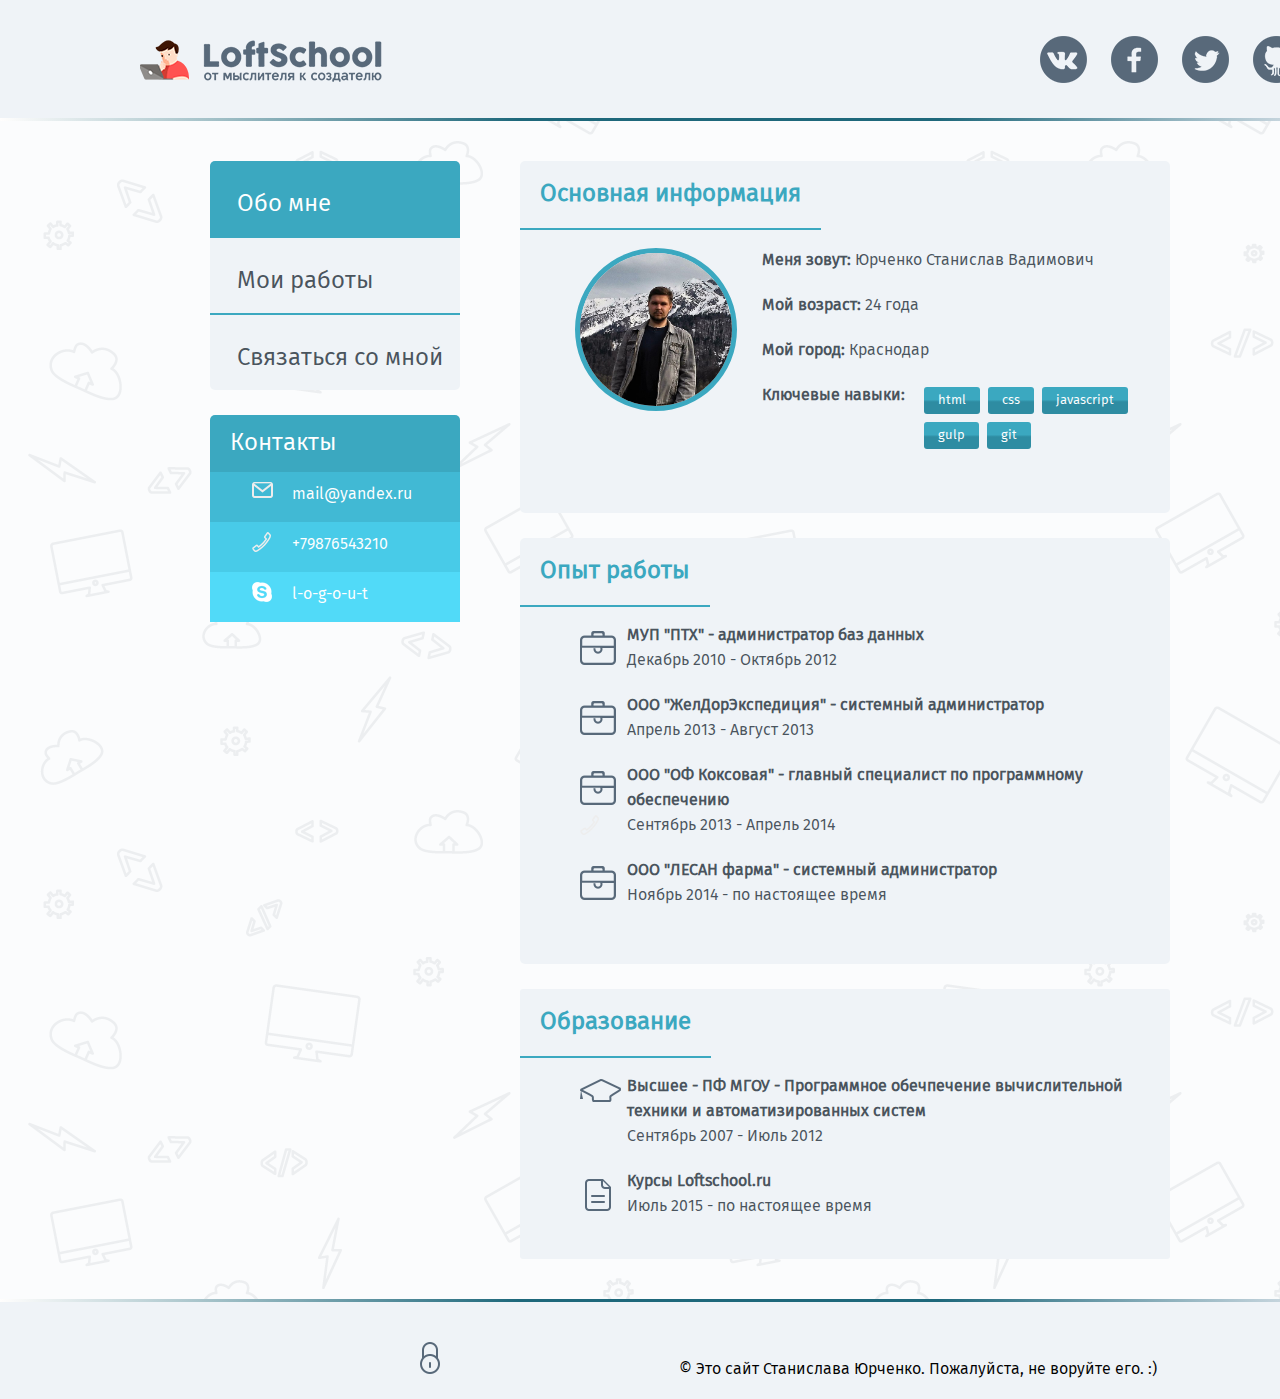
<file: index.html>
<!DOCTYPE html>
<html lang="ru-RU">
<head>
	<meta charset="UTF-8">
	<meta http-equiv="x-ua-compatible" content="ie=edge">
  	<meta name="viewport" content="width=device-width, initial-scale=1">
	<title>first dz</title>
	<link rel="stylesheet" href="css/normalize.css">
	<link rel="stylesheet" href="css/main.css">
	<link rel="stylesheet" href="fonts/fira/fira.css">
	<link rel="stylesheet" href="css/sprites.css">
	<link rel="stylesheet" href="css/navigation.css">
	<link rel="stylesheet" href="css/content.css">
</head>
<body>
	<header class="header"> 
		<div class="logo">
			<img src="images/logo.png" alt="Logo">
		</div>
		<div class="social">
			<a href="http://vk.com"></a>
			<a href="http://facebook.com"></a>
			<a href="http://twitter.com"></a>
			<a href="http://github.com"></a>
		</div>
	</header>
	<div class="gradient_border"></div>
	<div class="main">
		<div class="left_sidebar">
			<div class="nav">
				<ul class="navig">
					<a href="index.html"><li class="navig_item">Обо мне</li></a>
					<a href="works.html"><li class="navig_item">Мои работы</li></a>
					<a href="#"><li class="navig_item">Связаться со мной</li></a>
				</ul>
			</div>
			<div class="contacts">
				<ul class="contact">
					<li class="contact_item">Контакты</li>
					<li class="contact_item mail"><a href="mailto:mail@yandex.ru">mail@yandex.ru</a></li>
					<li class="contact_item phone"><a href="tel:+79876543210">+79876543210</a></li>
					<li class="contact_item skype"><a href="skype:l-o-g-o-u-t">l-o-g-o-u-t</a></li>
				</ul>
			</div>
		</div>
		<div class="content">
			<div class="about">
				<h2 class="about_header">Основная информация</h2>
				<div class="about_body">
					<img class="photo" src="images/me.jpg" alt="Мое фото" width="152">
					<ul class="aboutlist">
						<li class="aboutlist_item">
							<span class="bold_text">Меня зовут:</span>
							Юрченко Станислав Вадимович
						</li>
						<li class="aboutlist_item">
							<span class="bold_text">Мой возраст:</span>
							 24 года
						</li>
						<li class="aboutlist_item">
							<span class="bold_text">Мой город:</span>
							Краснодар
						</li>
						<li class="aboutlist_item">
							<span class="bold_text">Ключевые навыки:</span>
								<div class="knowleges_wrapper">
								<div class="knowleges">html</div>
								<div class="knowleges">css</div>
								<div class="knowleges">javascript</div>
								<div class="knowleges">gulp</div>
								<div class="knowleges">git</div>
							</div>	
						</li>
						
					</ul>
				</div>
			</div>
			<div class="work">
				<h2 class="about_header">Опыт работы</h2>
				<ul class="worklist">
					<li class="worklist_item">
						<p>МУП "ПТХ" - администратор баз данных</p>
						<span class="description">Декабрь 2010 - Октябрь 2012</span>
					</li>
					<li class="worklist_item">
						<p>ООО "ЖелДорЭкспедиция" - системный администратор</p>
						<span class="description">Апрель 2013 - Август 2013</span>
					</li>
					<li class="worklist_item">
						<p>ООО "ОФ Коксовая" - главный специалист по программному обеспечению</p>
						<span class="description">Сентябрь 2013 - Апрель 2014</span>
					</li>
					<li class="worklist_item">
						<p>ООО "ЛЕСАН фарма" - системный администратор</p>
						<span class="description">Ноябрь 2014 - по настоящее время</span>
					</li>
				</ul>
			</div>
			<div class="study">
				<h2 class="about_header">Образование</h2>
				<ul class="studylist">
					<li class="studylist_item study_vpo">
						<p>Высшее - ПФ МГОУ - Программное обечпечение вычислительной техники и автоматизированных систем</p>
						<span class="description">Сентябрь 2007 - Июль 2012</span>
					</li>
					<li class="studylist_item study_cources">
						<p>Курсы Loftschool.ru</p>
						<span class="description">Июль 2015 - по настоящее время</span>
					</li>
				</ul>
			</div>
		</div>
	</div>
	<footer class="footer">
	<div class="gradient_border"></div>
		<div class="enter"></div>
			<p class="copy"> &copy Это сайт Станислава Юрченко. Пожалуйста, не воруйте его. :)</p>
		</div>
	</footer>
</body>
</html>
</file>
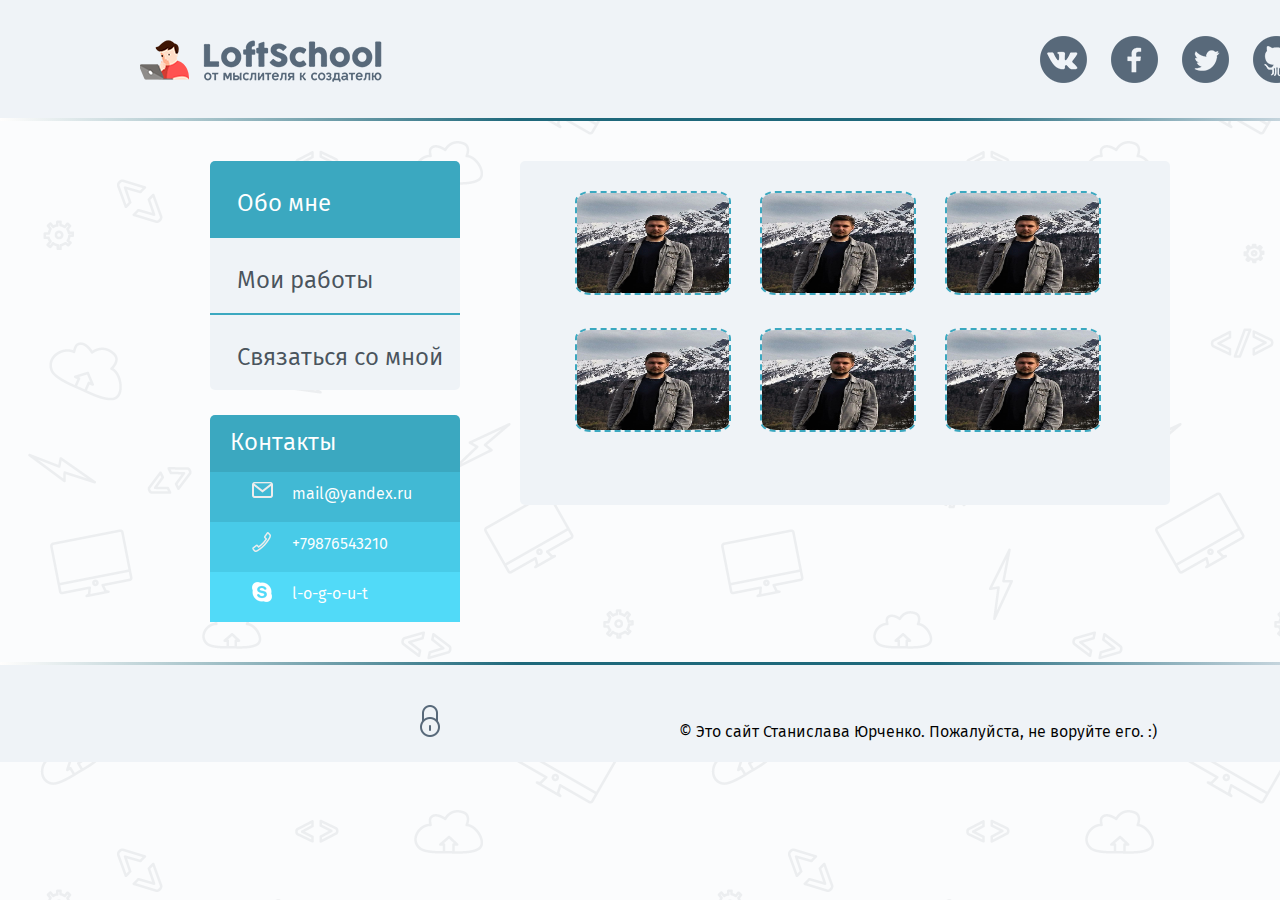
<file: works.html>
<!DOCTYPE html>
<html lang="ru-RU">
<head>
	<meta charset="UTF-8">
	<title>Works</title>
	<link rel="stylesheet" href="css/normalize.css">
	<link rel="stylesheet" href="css/main.css">
	<link rel="stylesheet" href="fonts/fira/fira.css">
	<link rel="stylesheet" href="css/sprites.css">
	<link rel="stylesheet" href="css/navigation.css">
	<link rel="stylesheet" href="css/content.css">
</head>
<body>
	<header class="header"> 
		<div class="logo">
			<img src="images/logo.png" alt="Logo">
		</div>
		<div class="social">
			<a href="http://vk.com"></a>
			<a href="http://facebook.com"></a>
			<a href="http://twitter.com"></a>
			<a href="http://github.com"></a>
		</div>
	</header>
	<div class="gradient_border"></div>
	<div class="main">
		<div class="left_sidebar">
			<div class="nav">
				<ul class="navig">
					<a href="index.html"><li class="navig_item">Обо мне</li></a>
					<a href="works.html"><li class="navig_item">Мои работы</li></a>
					<a href="#"><li class="navig_item">Связаться со мной</li></a>
				</ul>
			</div>
			<div class="contacts">
				<ul class="contact">
					<li class="contact_item">Контакты</li>
					<li class="contact_item mail"><a href="mailto:mail@yandex.ru">mail@yandex.ru</a></li>
					<li class="contact_item phone"><a href="tel:+79876543210">+79876543210</a></li>
					<li class="contact_item skype"><a href="skype:l-o-g-o-u-t">l-o-g-o-u-t</a></li>
				</ul>
			</div>
		</div>
		<div class="content">
			<div class="about">
				<div class="works">
					<img src="images/me.jpg" alt="" class="works_item" width="152" height="100">
					<img src="images/me.jpg" alt="" class="works_item" width="152" height="100">
					<img src="images/me.jpg" alt="" class="works_item" width="152" height="100">
					<img src="images/me.jpg" alt="" class="works_item" width="152" height="100">
					<img src="images/me.jpg" alt="" class="works_item" width="152" height="100">
					<img src="images/me.jpg" alt="" class="works_item" width="152" height="100">
				</div>
			</div>
		</div>
	</div>
	<footer class="footer">
	<div class="gradient_border"></div>
		<div class="enter"></div>
			<p class="copy"> &copy Это сайт Станислава Юрченко. Пожалуйста, не воруйте его. :)</p>
	</footer>
</body>
</html>
</file>
<file: css/main.css>
body{
	background-image: url("../images/comppattern2.png");
	overflow: scroll;
	min-width: 1400px;
}

.header{
	background-color: #eff3f7;
	height: 78px;
	padding: 40px 0 0 0;
}

.logo{
	margin-left: 10%;
	position: relative;
	float: left;
}

.social{
	display: inline-block;
    float: left;
    margin: -4px 0 0 47%;
}

.footer{
	background-color: #eff3f7;
	height: 100px;
	width: 100%;
	bottom: 0;
	margin-top: 40px;
	clear: both;
	font-family: fira_sansbook, Arial, sans-serif;
}

.enter{
	margin-left: 30%;
    width:21px;
    padding-top: 32px;
    margin-top: 40px;
    display: inline-block;
}

.copy{
	display: inline-block;
	margin-left: 234px;
}


.main{
	margin: 40px 0 40px 15%;
	font-family: fira_sansbook, Arial, sans-serif;
}

.left_sidebar{
	display: inline-block;
	float: left;
	margin-bottom: 40px;
}


.content{
	display: inline-block;
	margin-left: 60px;
	width:650px;
}
</file>
<file: fonts/fira/fira.css>
@font-face {
    font-family: 'fira_sanstwo';
    src: url('firasans-two.eot');
    src: url('firasans-two.eot?#iefix') format('embedded-opentype'),
         url('firasans-two.woff') format('woff'),
         url('firasans-two.ttf') format('truetype');
    font-weight: normal;
    font-style: normal;
}

@font-face {
    font-family: 'fira_sanstwo_italic';
    src: url('firasans-twoitalic.eot');
    src: url('firasans-twoitalic.eot?#iefix') format('embedded-opentype'),
         url('firasans-twoitalic.woff') format('woff'),
         url('firasans-twoitalic.ttf') format('truetype');
    font-weight: normal;
    font-style: normal;
}

@font-face {
    font-family: 'fira_sanseight';
    src: url('firasans-eight.eot');
    src: url('firasans-eight.eot?#iefix') format('embedded-opentype'),
         url('firasans-eight.woff') format('woff'),
         url('firasans-eight.ttf') format('truetype');
    font-weight: normal;
    font-style: normal;
}

@font-face {
    font-family: 'fira_sanseight_italic';
    src: url('firasans-eightitalic.eot');
    src: url('firasans-eightitalic.eot?#iefix') format('embedded-opentype'),
         url('firasans-eightitalic.woff') format('woff'),
         url('firasans-eightitalic.ttf') format('truetype');
    font-weight: normal;
    font-style: normal;
}

@font-face {
    font-family: 'fira_sanshair';
    src: url('firasans-hair.eot');
    src: url('firasans-hair.eot?#iefix') format('embedded-opentype'),
         url('firasans-hair.woff') format('woff'),
         url('firasans-hair.ttf') format('truetype');
    font-weight: normal;
    font-style: normal;
}

@font-face {
    font-family: 'fira_sanshair_italic';
    src: url('firasans-hairitalic.eot');
    src: url('firasans-hairitalic.eot?#iefix') format('embedded-opentype'),
         url('firasans-hairitalic.woff') format('woff'),
         url('firasans-hairitalic.ttf') format('truetype');
    font-weight: normal;
    font-style: normal;
}

@font-face {
    font-family: 'fira_sansthin';
    src: url('firasans-thin.eot');
    src: url('firasans-thin.eot?#iefix') format('embedded-opentype'),
         url('firasans-thin.woff') format('woff'),
         url('firasans-thin.ttf') format('truetype');
    font-weight: normal;
    font-style: normal;
}

@font-face {
    font-family: 'fira_sansthin_italic';
    src: url('firasans-thinitalic.eot');
    src: url('firasans-thinitalic.eot?#iefix') format('embedded-opentype'),
         url('firasans-thinitalic.woff') format('woff'),
         url('firasans-thinitalic.ttf') format('truetype');
    font-weight: normal;
    font-style: normal;
}

@font-face {
    font-family: 'fira_sansultralight';
    src: url('firasans-ultralight.eot');
    src: url('firasans-ultralight.eot?#iefix') format('embedded-opentype'),
         url('firasans-ultralight.woff') format('woff'),
         url('firasans-ultralight.ttf') format('truetype');
    font-weight: normal;
    font-style: normal;
}

@font-face {
    font-family: 'fira_sansultralight_italic';
    src: url('firasans-ultralightitalic.eot');
    src: url('firasans-ultralightitalic.eot?#iefix') format('embedded-opentype'),
         url('firasans-ultralightitalic.woff') format('woff'),
         url('firasans-ultralightitalic.ttf') format('truetype');
    font-weight: normal;
    font-style: normal;
}

@font-face {
    font-family: 'fira_sansextralight';
    src: url('firasans-extralight.eot');
    src: url('firasans-extralight.eot?#iefix') format('embedded-opentype'),
         url('firasans-extralight.woff') format('woff'),
         url('firasans-extralight.ttf') format('truetype');
    font-weight: normal;
    font-style: normal;
}

@font-face {
    font-family: 'fira_sansextralight_italic';
    src: url('firasans-extralightitalic.eot');
    src: url('firasans-extralightitalic.eot?#iefix') format('embedded-opentype'),
         url('firasans-extralightitalic.woff') format('woff'),
         url('firasans-extralightitalic.ttf') format('truetype');
    font-weight: normal;
    font-style: normal;
}

@font-face {
    font-family: 'fira_sanslight';
    src: url('firasans-light.eot');
    src: url('firasans-light.eot?#iefix') format('embedded-opentype'),
         url('firasans-light.woff') format('woff'),
         url('firasans-light.ttf') format('truetype');
    font-weight: normal;
    font-style: normal;
}

@font-face {
    font-family: 'fira_sanslight_italic';
    src: url('firasans-lightitalic.eot');
    src: url('firasans-lightitalic.eot?#iefix') format('embedded-opentype'),
         url('firasans-lightitalic.woff') format('woff'),
         url('firasans-lightitalic.ttf') format('truetype');
    font-weight: normal;
    font-style: normal;
}

@font-face {
    font-family: 'fira_sansbook';
    src: url('firasans-book.eot');
    src: url('firasans-book.eot?#iefix') format('embedded-opentype'),
         url('firasans-book.woff') format('woff'),
         url('firasans-book.ttf') format('truetype');
    font-weight: normal;
    font-style: normal;
}

@font-face {
    font-family: 'fira_sansbook_italic';
    src: url('firasans-bookitalic.eot');
    src: url('firasans-bookitalic.eot?#iefix') format('embedded-opentype'),
         url('firasans-bookitalic.woff') format('woff'),
         url('firasans-bookitalic.ttf') format('truetype');
    font-weight: normal;
    font-style: normal;
}

@font-face {
    font-family: 'fira_sansregular';
    src: url('firasans-regular.eot');
    src: url('firasans-regular.eot?#iefix') format('embedded-opentype'),
         url('firasans-regular.woff') format('woff'),
         url('firasans-regular.ttf') format('truetype');
    font-weight: normal;
    font-style: normal;
}

@font-face {
    font-family: 'fira_sansitalic';
    src: url('firasans-regularitalic.eot');
    src: url('firasans-regularitalic.eot?#iefix') format('embedded-opentype'),
         url('firasans-regularitalic.woff') format('woff'),
         url('firasans-regularitalic.ttf') format('truetype');
    font-weight: normal;
    font-style: normal;
}

@font-face {
    font-family: 'fira_sansmedium';
    src: url('firasans-medium.eot');
    src: url('firasans-medium.eot?#iefix') format('embedded-opentype'),
         url('firasans-medium.woff') format('woff'),
         url('firasans-medium.ttf') format('truetype');
    font-weight: normal;
    font-style: normal;
}

@font-face {
    font-family: 'fira_sansmedium_italic';
    src: url('firasans-mediumitalic.eot');
    src: url('firasans-mediumitalic.eot?#iefix') format('embedded-opentype'),
         url('firasans-mediumitalic.woff') format('woff'),
         url('firasans-mediumitalic.ttf') format('truetype');
    font-weight: normal;
    font-style: normal;
}

@font-face {
    font-family: 'fira_sanssemibold';
    src: url('firasans-semibold.eot');
    src: url('firasans-semibold.eot?#iefix') format('embedded-opentype'),
         url('firasans-semibold.woff') format('woff'),
         url('firasans-semibold.ttf') format('truetype');
    font-weight: normal;
    font-style: normal;
}

@font-face {
    font-family: 'fira_sanssemibold_italic';
    src: url('firasans-semibolditalic.eot');
    src: url('firasans-semibolditalic.eot?#iefix') format('embedded-opentype'),
         url('firasans-semibolditalic.woff') format('woff'),
         url('firasans-semibolditalic.ttf') format('truetype');
    font-weight: normal;
    font-style: normal;
}

@font-face {
    font-family: 'fira_sansbold';
    src: url('firasans-bold.eot');
    src: url('firasans-bold.eot?#iefix') format('embedded-opentype'),
         url('firasans-bold.woff') format('woff'),
         url('firasans-bold.ttf') format('truetype');
    font-weight: normal;
    font-style: normal;
}

@font-face {
    font-family: 'fira_sansbold_italic';
    src: url('firasans-bolditalic.eot');
    src: url('firasans-bolditalic.eot?#iefix') format('embedded-opentype'),
         url('firasans-bolditalic.woff') format('woff'),
         url('firasans-bolditalic.ttf') format('truetype');
    font-weight: normal;
    font-style: normal;
}

@font-face {
    font-family: 'fira_sansextrabold';
    src: url('firasans-extrabold.eot');
    src: url('firasans-extrabold.eot?#iefix') format('embedded-opentype'),
         url('firasans-extrabold.woff') format('woff'),
         url('firasans-extrabold.ttf') format('truetype');
    font-weight: normal;
    font-style: normal;
}

@font-face {
    font-family: 'fira_sansextrabold_italic';
    src: url('firasans-extrabolditalic.eot');
    src: url('firasans-extrabolditalic.eot?#iefix') format('embedded-opentype'),
         url('firasans-extrabolditalic.woff') format('woff'),
         url('firasans-extrabolditalic.ttf') format('truetype');
    font-weight: normal;
    font-style: normal;
}

@font-face {
    font-family: 'fira_sansheavy';
    src: url('firasans-heavy.eot');
    src: url('firasans-heavy.eot?#iefix') format('embedded-opentype'),
         url('firasans-heavy.woff') format('woff'),
         url('firasans-heavy.ttf') format('truetype');
    font-weight: normal;
    font-style: normal;
}

@font-face {
    font-family: 'fira_sansheavy_italic';
    src: url('firasans-heavyitalic.eot');
    src: url('firasans-heavyitalic.eot?#iefix') format('embedded-opentype'),
         url('firasans-heavyitalic.woff') format('woff'),
         url('firasans-heavyitalic.ttf') format('truetype');
    font-weight: normal;
    font-style: normal;
}

@font-face {
    font-family: 'fira_sansultra';
    src: url('firasans-ultra.eot');
    src: url('firasans-ultra.eot?#iefix') format('embedded-opentype'),
         url('firasans-ultra.woff') format('woff'),
         url('firasans-ultra.ttf') format('truetype');
    font-weight: normal;
    font-style: normal;
}

@font-face {
    font-family: 'fira_sansultra_italic';
    src: url('firasans-ultraitalic.eot');
    src: url('firasans-ultraitalic.eot?#iefix') format('embedded-opentype'),
         url('firasans-ultraitalic.woff') format('woff'),
         url('firasans-ultraitalic.ttf') format('truetype');
    font-weight: normal;
    font-style: normal;
}

@font-face {
    font-family: 'fira_monobold';
    src: url('firamono-bold.eot');
    src: url('firamono-bold.eot?#iefix') format('embedded-opentype'),
         url('firamono-bold.woff') format('woff'),
         url('firamono-bold.ttf') format('truetype');
    font-weight: normal;
    font-style: normal;
}

@font-face {
    font-family: 'fira_monoregular';
    src: url('firamono-regular.eot');
    src: url('firamono-regular.eot?#iefix') format('embedded-opentype'),
         url('firamono-regular.woff') format('woff'),
         url('firamono-regular.ttf') format('truetype');
    font-weight: normal;
    font-style: normal;
}
</file>
<file: css/sprites.css>
.social a{
    margin-right: 24px;
    padding-left: 47px;
    padding-bottom: 30px;
}
.social a[href^="http://vk.com"]{
    background: url(../images/sprites/spritesheet.png) -5px -660px no-repeat;
    
}

.social a[href^="http://twitter.com"]{
    background: url(../images/sprites/spritesheet.png) -5px -504px no-repeat;
}

.social a[href^="http://github.com"]{
    background: url(../images/sprites/spritesheet.png) -5px -218px no-repeat;
}
.social a[href^="http://facebook.com"]{
    background: url(../images/sprites/spritesheet.png) -5px -104px no-repeat;
}


.social a[href^="http://vk.com"]:hover{
    background: url(../images/sprites/spritesheet.png) -5px -603px no-repeat;
}

.social a[href^="http://twitter.com"]:hover{
    background: url(../images/sprites/spritesheet.png) -5px -447px no-repeat;
}

.social a[href^="http://github.com"]:hover{
    background: url(../images/sprites/spritesheet.png) -5px -161px no-repeat;
}
.social a[href^="http://facebook.com"]:hover{
    background: url(../images/sprites/spritesheet.png) -5px -47px no-repeat;
}


.enter{
    background: url(../images/sprites/spritesheet.png) -5px -275px  no-repeat;
}
.enter:hover{
    background: url(../images/sprites/spritesheet.png) -5px -561px no-repeat;
}

.worklist_item{
    background: url(../images/sprites/spritesheet.png) -5px -335px no-repeat;
    
}

.study_vpo{
     background: url(../images/sprites/spritesheet.png) -5px -712px no-repeat;
}
.study_cources{
     background: url(../images/sprites/spritesheet.png)  0px 5px no-repeat;
}

.contact_item a[href^="mailto:"]{
    background: url(../images/sprites/spritesheet.png) -5px -317px no-repeat;
}
.contact_item a[href^="tel:"]{
    background: url(../images/sprites/spritesheet.png) -5px -387px no-repeat;
}
.contact_item a[href^="skype:"]{
    background: url(../images/sprites/spritesheet.png) -5px -417px no-repeat;
}
</file>
<file: css/navigation.css>
.nav{
	width:250px;
}

.navig {
	list-style: none;
	list-style-type: none;
	background-color: #eff3f7;
	padding: 0;
	margin: 0 auto;
	border-radius: 5px;
}

.navig a{
	text-decoration: none;
	font-size: 24px;
	color: #4a545d;
	border-bottom: 2px solid #3ba8c0;
	display: block;
}

.navig a:last-child{
	border-bottom: none; 
}

.navig a:first-child{
	background-color: #3ba8c0;
	color: white;
	border-radius: 5px 5px 0 0px;  
}
.navig a:first-child:hover{
	color: white;
}

.navig a:hover{
	color: #3ba8c0;
}

.navig_item{
	min-height: 50px;
	padding: 25px 0 0 27px;	
}

.no_border{
	border-bottom: 
}

.contacts{
	margin-top: 25px;
}

.contact{
	list-style-type:none;
	padding:0;
	margin:0;
	background-color: #3ba8c0;
	border-radius: 5px;
}

.contact_item{
	padding-left: 42px;
	padding-top: 10px;
	min-height: 40px; 
}
.phone{
	background-color: #48cbe8;
}
.mail{
	background-color: #41b9d4;
}
.skype{
	background-color: #51daf8;
}
.contact_item a{
	color: white;
	padding-left: 40px;
	font-size: 16px;
	text-decoration: none;
}

.contact .contact_item:first-child{
	color: white;
	min-height: 0;
	font-size: 24px;
	padding:10px 0 10px 20px;
}
</file>
<file: css/content.css>
.about{
	background-color: #eff3f7;
	border-radius: 5px;
	padding-bottom: 40px;
	color: #4a545d;
}

.about_header{
  margin: 0;
  padding: 0 20px 0 20px;
  display: inline-block;
  line-height: 67px;
  border-bottom: 2px solid #3ba8c0;
  color: #3ba8c0;
}
.about_body{
	padding-left: 55px;
  	padding-top: 18px; 
}
.photo{
	border-radius: 50%;
	border: 5px solid #3ba8c0;
	float:left;
}


.aboutlist{
	 display: inline-block;
	 list-style: none;
	 margin:0;
	 margin-left: 25px;
	 padding:0;
	 max-width: 400px;
}

.bold_text{
	font-weight: bold;
}

.aboutlist_item{
	margin-bottom: 20px;
	color: #4a545d;
}

.knowleges{
	display: inline-block;
	color: white;
	border-radius: 3px;
	font-size: 13px;
	margin: 4px 2px;
	padding: 3px 14px;
		/* Permalink - use to edit and share this gradient: http://colorzilla.com/gradient-editor/#3ba8c0+47,2e8ca2+55 */
	background: rgb(59,168,192); /* Old browsers */
	background: -moz-linear-gradient(top,  rgba(59,168,192,1) 47%, rgba(46,140,162,1) 55%); /* FF3.6+ */
	background: -webkit-gradient(linear, left top, left bottom, color-stop(47%,rgba(59,168,192,1)), color-stop(55%,rgba(46,140,162,1))); /* Chrome,Safari4+ */
	background: -webkit-linear-gradient(top,  rgba(59,168,192,1) 47%,rgba(46,140,162,1) 55%); /* Chrome10+,Safari5.1+ */
	background: -o-linear-gradient(top,  rgba(59,168,192,1) 47%,rgba(46,140,162,1) 55%); /* Opera 11.10+ */
	background: -ms-linear-gradient(top,  rgba(59,168,192,1) 47%,rgba(46,140,162,1) 55%); /* IE10+ */
	background: linear-gradient(to bottom,  rgba(59,168,192,1) 47%,rgba(46,140,162,1) 55%); /* W3C */
	filter: progid:DXImageTransform.Microsoft.gradient( startColorstr='#3ba8c0', endColorstr='#2e8ca2',GradientType=0 ); /* IE6-9 */

}
.knowleges_wrapper{
	display: inline-block;
	width: 220px;
	margin-left: 13px;
	vertical-align: top;
}

.work{
	background-color: #eff3f7;
	border-radius: 5px;
	margin-top: 25px;
	padding-bottom: 20px; 
	color: #4a545d;
	font-weight: bold;
}
.description{
	font-weight: normal;
}

.worklist{
	list-style: none;
}
.worklist_item{
	display: inline-block;
	padding-left: 47px;
	margin-left: 20px;
	margin-bottom: 20px;
}

.study{
	background-color: #eff3f7;
	border-radius: 3px;
	padding-bottom: 20px;
	margin-top:25px;
	color: #4a545d;
	font-weight: bold;
}

.studylist{
	list-style: none;
}

p{
	padding:0;
	margin:0;
}

.studylist_item{
	padding-left: 47px;
	margin-left: 20px;
	margin-bottom: 20px
}

.gradient_border{
		height  : 3px;
		width   : 100%;
			/* Permalink - use to edit and share this gradient: http://colorzilla.com/gradient-editor/#fffefd+0,1e687b+37,1e687b+48,1e687b+55,1e687b+67,1e687b+67,fffaff+100 */
		background: rgb(255,254,253); /* Old browsers */
		background: -moz-linear-gradient(left, rgba(255,254,253,1) 0%, rgba(30,104,123,1) 37%, rgba(30,104,123,1) 48%, rgba(30,104,123,1) 55%, rgba(30,104,123,1) 67%, rgba(30,104,123,1) 67%, rgba(255,250,255,1) 100%); /* FF3.6+ */
		background: -webkit-gradient(linear, left top, right top, color-stop(0%,rgba(255,254,253,1)), color-stop(37%,rgba(30,104,123,1)), color-stop(48%,rgba(30,104,123,1)), color-stop(55%,rgba(30,104,123,1)), color-stop(67%,rgba(30,104,123,1)), color-stop(67%,rgba(30,104,123,1)), color-stop(100%,rgba(255,250,255,1))); /* Chrome,Safari4+ */
		background: -webkit-linear-gradient(left, rgba(255,254,253,1) 0%,rgba(30,104,123,1) 37%,rgba(30,104,123,1) 48%,rgba(30,104,123,1) 55%,rgba(30,104,123,1) 67%,rgba(30,104,123,1) 67%,rgba(255,250,255,1) 100%); /* Chrome10+,Safari5.1+ */
		background: -o-linear-gradient(left, rgba(255,254,253,1) 0%,rgba(30,104,123,1) 37%,rgba(30,104,123,1) 48%,rgba(30,104,123,1) 55%,rgba(30,104,123,1) 67%,rgba(30,104,123,1) 67%,rgba(255,250,255,1) 100%); /* Opera 11.10+ */
		background: -ms-linear-gradient(left, rgba(255,254,253,1) 0%,rgba(30,104,123,1) 37%,rgba(30,104,123,1) 48%,rgba(30,104,123,1) 55%,rgba(30,104,123,1) 67%,rgba(30,104,123,1) 67%,rgba(255,250,255,1) 100%); /* IE10+ */
		background: linear-gradient(to right, rgba(255,254,253,1) 0%,rgba(30,104,123,1) 37%,rgba(30,104,123,1) 48%,rgba(30,104,123,1) 55%,rgba(30,104,123,1) 67%,rgba(30,104,123,1) 67%,rgba(255,250,255,1) 100%); /* W3C */
		filter: progid:DXImageTransform.Microsoft.gradient( startColorstr='#fffefd', endColorstr='#fffaff',GradientType=1 ); /* IE6-9 */
}

.works{
	padding: 30px 30px 0 30px;

}
.works_item{
	border-radius: 10%;
	border: 2px dashed #3ba8c0;
	margin-bottom: 25px;
	margin-left: 25px;
}
</file>
